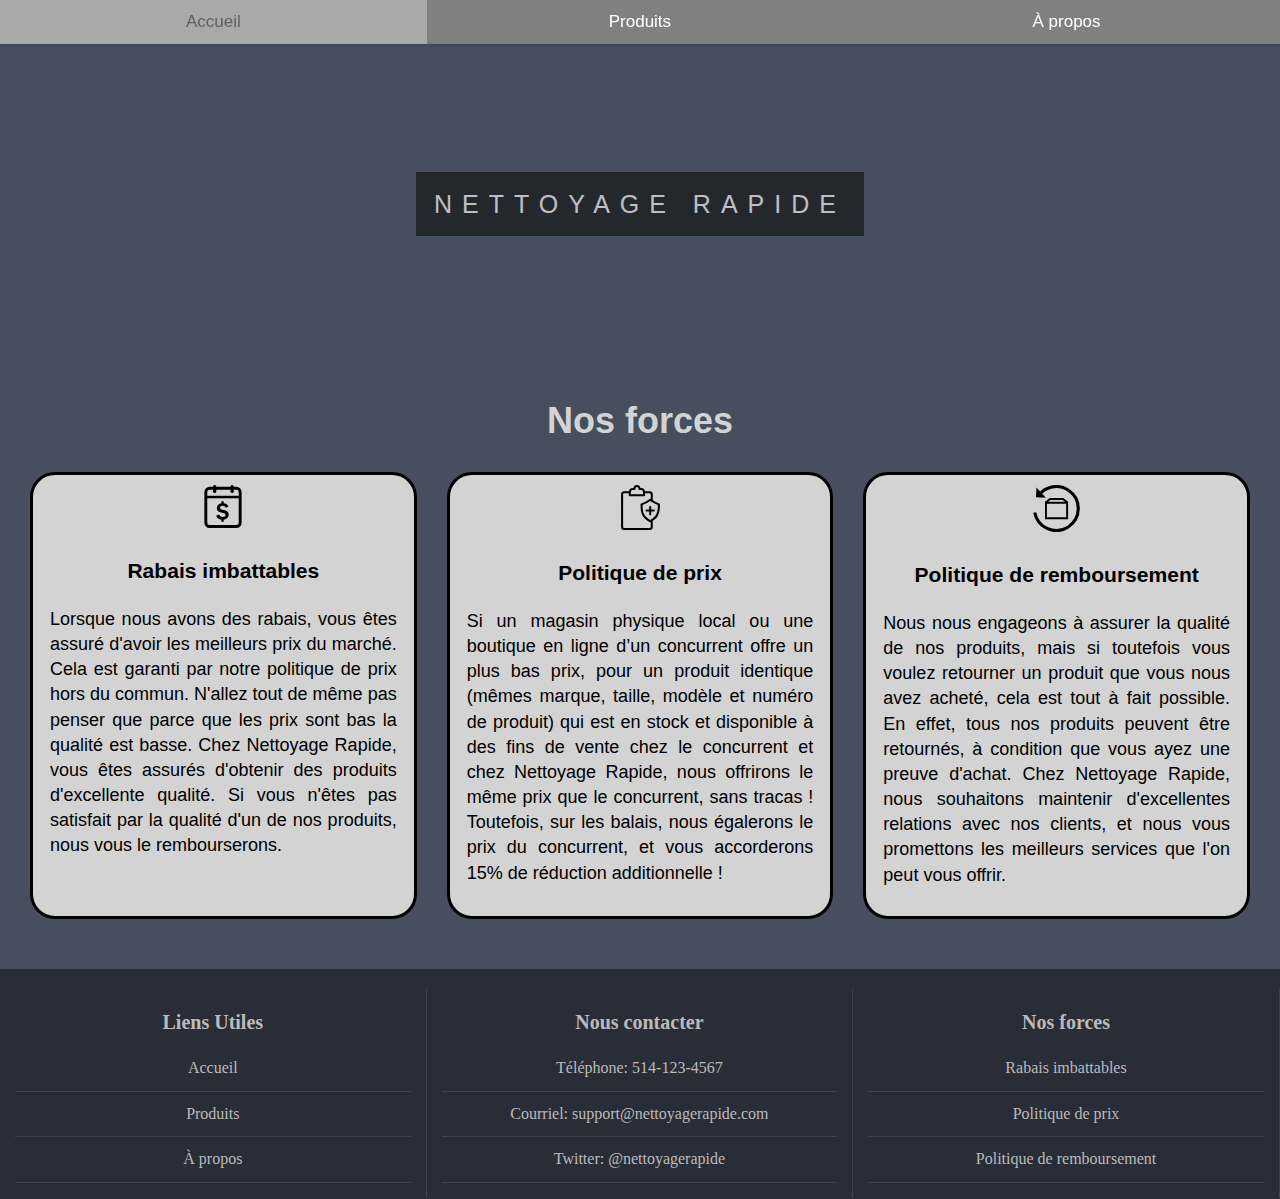
<file: index.html>
<!DOCTYPE html>
<html lang="fr">

<head>
    <meta charset="UTF-8">
    <meta name="viewport" content="width=device-width, initial-scale=1.0">
    <link rel="stylesheet" href="css/global.css">
    <link rel="stylesheet" href="css/index.css">
    <title>Nettoyage Rapide | Accueil</title>
</head>

<body>

    <div class="navbar">
        <a href="index.html" class="active">Accueil</a>
        <a href="produits.html">Produits</a>
        <a href="apropos.html">À propos</a>
    </div>

    <div class="parallax">
        <div class="caption">
            <span class="border">NETTOYAGE RAPIDE</span>
        </div>
    </div>

    <h1 id="strengths">Nos forces</h1>

    <div id="menu-box">
        <div class="menu-box-items">
            <div class="menu-box-item-logo">
                <svg class="icon-deal" xmlns="http://www.w3.org/2000/svg" viewBox="0 0 77.17 89.08">
                    <g>
                        <rect id="deal-rect" x="3" y="6.74" width="71.17" height="79.34" rx="8"></rect>
                        <path d="M35.33,72c-5.26-.54-9.6-3.84-11-8.39l5.93-2.35a7.45,7.45,0,0,0,7.4,5.1c3.34,0,6.25-1.27,6.25-4.12S41,58.6,38.57,58L33.3,56.69c-4.66-1.21-7.35-3.84-7.35-9,0-5.59,4-9.1,9.38-9.93V33.55H40v4.11c4.66.6,8.56,2.85,9.93,7.29L44.21,47.2c-1.31-2.85-3.62-4-6.74-4-2.63,0-5,1.42-5,4.16,0,2.14,2,3,4.61,3.68l5.26,1.26c4.61,1.2,8.12,3.4,8.12,9.48,0,5.49-4.33,9.38-10.42,10.15V76H35.33Z"></path>
                        <rect x="17.91" width="6.74" height="16.63" rx="3.37"></rect>
                        <rect x="54.09" width="6.74" height="16.63" rx="3.37"></rect>
                        <rect x="2.17" y="22.36" width="71.7" height="5.17"></rect>
					</g>
				</svg>
            </div>

            <h3>Rabais imbattables</h3>

            <p>
                Lorsque nous avons des rabais, vous êtes assuré d'avoir les meilleurs prix du marché. Cela est garanti par notre politique de prix hors du commun. N'allez tout de même pas penser que parce que les prix sont bas la qualité est basse. Chez Nettoyage Rapide,
                vous êtes assurés d'obtenir des produits d'excellente qualité. Si vous n'êtes pas satisfait par la qualité d'un de nos produits, nous vous le rembourserons.
            </p>
        </div>

        <div class="menu-box-items">
            <div class="menu-box-item-logo">
                <svg class="icon-policy" xmlns="http://www.w3.org/2000/svg" viewBox="0 0 75.97 88">
                    <g>
                        <path d="M56.78,41A2,2,0,0,0,55,43v5H49.78a2,2,0,0,0-1.38.66,2,2,0,0,0-.51,1.45,2,2,0,0,0,.66,1.38A2,2,0,0,0,50,52h5v5a2,2,0,0,0,.48,1.57,2,2,0,0,0,1.5.68,2,2,0,0,0,1.5-.68A2,2,0,0,0,59,57V52h5a2,2,0,0,0,1.43-.57,2,2,0,0,0,0-2.86A2,2,0,0,0,64,48H59V43a2,2,0,0,0-2-2ZM57,31.38a62.74,62.74,0,0,0,14.94,7.9c-.11,9.48-1.33,15.08-3.69,19.06S62.24,65,57,68.53C51.75,65,48,62.21,45.72,58.34S42.14,48.76,42,39.28a63,63,0,0,0,15-7.9ZM6,16h9v4a2,2,0,0,0,2,2H45a2,2,0,0,0,2-2V16h9a2,2,0,0,1,2,2v9.22A2,2,0,0,0,56.91,27a2,2,0,0,0-1.13.41,59.09,59.09,0,0,1-16.44,8.72A2,2,0,0,0,38,38c0,10.66,1.27,17.33,4.28,22.41s7.55,8.23,13.56,12.25A2.05,2.05,0,0,0,57,73h0a2,2,0,0,0,1-.28V82a2,2,0,0,1-2,2H6a2,2,0,0,1-2-2V18a2,2,0,0,1,2-2ZM31,4a3,3,0,0,1,3,3V8a2,2,0,0,0,2,2h3a4,4,0,0,1,4,4v4H19V14a4,4,0,0,1,4-4h3a2,2,0,0,0,2-2V7A3,3,0,0,1,31,4Zm0-4a6.93,6.93,0,0,0-6.78,6H23a8,8,0,0,0-7.72,6H6a6.06,6.06,0,0,0-6,6V82a6.06,6.06,0,0,0,6,6H56a6.06,6.06,0,0,0,6-6V70c4.11-2.9,7.37-5.68,9.69-9.59C74.7,55.33,76,48.66,76,38a2,2,0,0,0-1.34-1.87A59.91,59.91,0,0,1,62,30.06V18a6.06,6.06,0,0,0-6-6H46.72A8,8,0,0,0,39,6H37.78A6.93,6.93,0,0,0,31,0Z"></path>
                    </g>
                </svg>
            </div>

            <h3>Politique de prix</h3>

            <p>
                Si un magasin physique local ou une boutique en ligne d’un concurrent offre un plus bas prix, pour un produit identique (mêmes marque, taille, modèle et numéro de produit) qui est en stock et disponible à des fins de vente chez le concurrent et chez Nettoyage
                Rapide, nous offrirons le même prix que le concurrent, sans tracas ! Toutefois, sur les balais, nous égalerons le prix du concurrent, et vous accorderons 15% de réduction additionnelle !
            </p>

        </div>

        <div class="menu-box-items">
            <div class="menu-box-item-logo">
                <svg class="icon-return" xmlns="http://www.w3.org/2000/svg" viewBox="0 0 90.13 90.87">
                    <g>
                        <path d="M32.14,25.12l-9.3,7.43h0V66H67.46l0-33.49-9.3-7.43Zm31.6,37.2H26.54v-26h37.2ZM28.79,32.56l4.65-3.72H56.87l4.66,3.72Z"></path>
                        <polygon points="24.43 24.44 5.45 23.63 6.25 4.65 15.82 15.06 24.43 24.44"></polygon>
                        <path class="icon-return-path" d="M15.36,14.76a42.45,42.45,0,0,1,53.46-4.23"></path>
                        <path class="icon-return-path" d="M68.82,10.53A42.43,42.43,0,1,1,3,53.05"></path>
                    </g>
                </svg>
            </div>
            <h3>Politique de remboursement</h3>
            <p>
                Nous nous engageons à assurer la qualité de nos produits, mais si toutefois vous voulez retourner un produit que vous nous avez acheté, cela est tout à fait possible. En effet, tous nos produits peuvent être retournés, à condition que vous ayez une preuve
                d'achat. Chez Nettoyage Rapide, nous souhaitons maintenir d'excellentes relations avec nos clients, et nous vous promettons les meilleurs services que l'on peut vous offrir.
            </p>
        </div>
    </div>

    <footer>
        <div class="footer-container">
            <div class="footer-row">
                <div class="footer-column">
                    <h3>Liens Utiles</h3>
                    <ul>
                        <li><a href="index.html">Accueil</a></li>
                        <li><a href="produits.html">Produits</a></li>
                        <li><a href="apropos.html">À propos</a></li>
                    </ul>
                </div>
                <div class="footer-column">
                    <h3>Nous contacter</h3>
                    <ul>
                        <li>Téléphone: 514-123-4567</li>
                        <li>Courriel: support@nettoyagerapide.com</li>
                        <li>Twitter: @nettoyagerapide</li>
                    </ul>
                </div>
                <div class="footer-column">
                    <h3>Nos forces</h3>
                    <ul>
                        <li>Rabais imbattables</li>
                        <li>Politique de prix</li>
                        <li>Politique de remboursement</li>
                    </ul>
                </div>
            </div>
        </div>
    </footer>

</body>

</html>
</file>
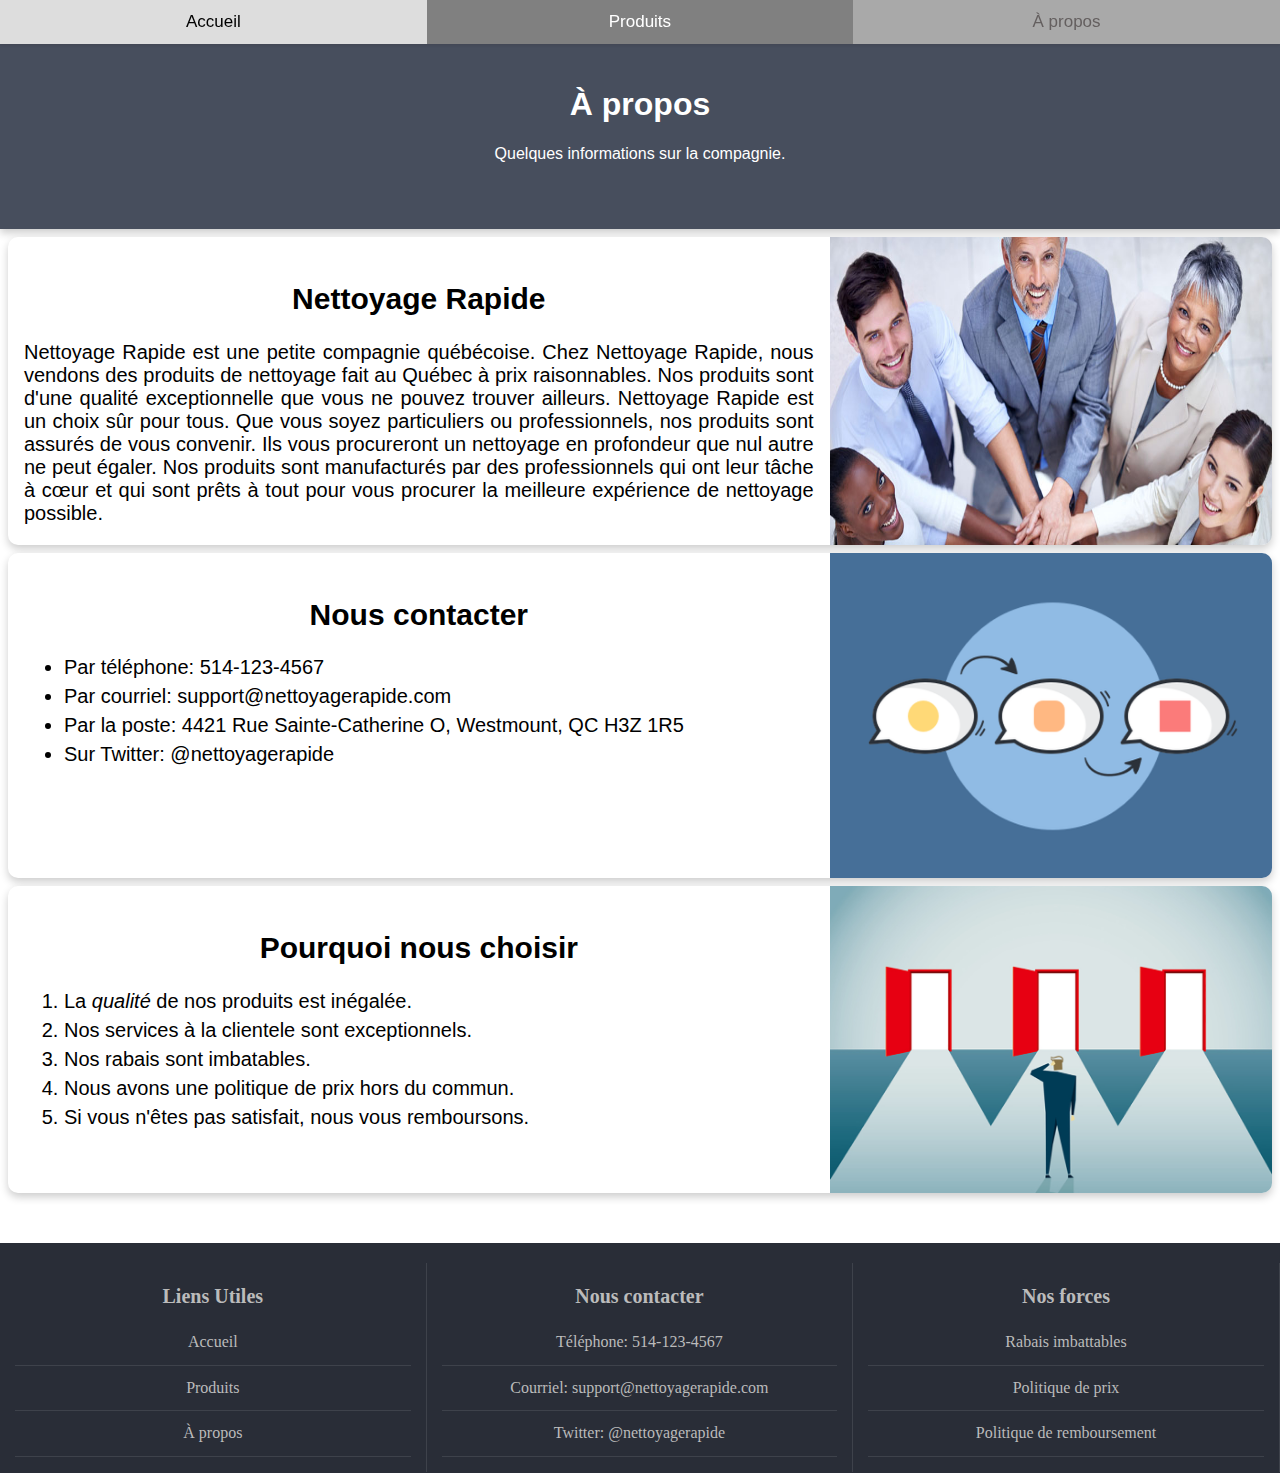
<file: apropos.html>
<!DOCTYPE html>
<html lang="fr">

<head>
    <meta charset="UTF-8">
    <meta name="viewport" content="width=device-width, initial-scale=1.0">
    <link rel="stylesheet" href="css/global.css">
    <link rel="stylesheet" href="css/apropos.css">
    <title>Nettoyage Rapide | À propos</title>
</head>

<body>

    <div class="navbar">
        <a href="index.html">Accueil</a>
        <a href="produits.html">Produits</a>
        <a href="apropos.html" class="active">À propos</a>
    </div>

    <div class="top-section">
        <h1>À propos</h1>
        <p>Quelques informations sur la compagnie.</p>
    </div>

    <div class="row">
        <div class="card">
            <div class="container">
                <div class="card-text">
                    <h2 class="card-title">Nettoyage Rapide</h2>
                    <p>
                        Nettoyage Rapide est une petite compagnie québécoise. Chez Nettoyage Rapide, nous vendons des produits de nettoyage fait au Québec à prix raisonnables. Nos produits sont d'une qualité exceptionnelle que vous ne pouvez trouver ailleurs. Nettoyage Rapide
                        est un choix sûr pour tous. Que vous soyez particuliers ou professionnels, nos produits sont assurés de vous convenir. Ils vous procureront un nettoyage en profondeur que nul autre ne peut égaler. Nos produits sont manufacturés
                        par des professionnels qui ont leur tâche à cœur et qui sont prêts à tout pour vous procurer la meilleure expérience de nettoyage possible.
                    </p>
                </div>
                <div class="card-image-container">
                    <img class="card-image" src="images/pros.jpg" alt="Professionnels">
                </div>
            </div>
        </div>
    </div>

    <div class="row">
        <div class="card">
            <div class="container">
                <div class="card-text">
                    <h2 class="card-title">Nous contacter</h2>
                    <ul>
                        <li>Par téléphone: 514-123-4567</li>
                        <li>Par courriel: support@nettoyagerapide.com</li>
                        <li>Par la poste: 4421 Rue Sainte-Catherine O, Westmount, QC H3Z 1R5</li>
                        <li>Sur Twitter: @nettoyagerapide</li>
                    </ul>
                </div>
                <div class="card-image-container">
                    <img class="card-image" src="images/communication.png" alt="Communication">
                </div>
            </div>
        </div>
    </div>

    <div class="row">
        <div class="card">
            <div class="container">
                <div class="card-text">
                    <h2 class="card-title">Pourquoi nous choisir</h2>
                    <ol>
                        <li>La <span>qualité</span> de nos produits est inégalée.</li>
                        <li>Nos services à la clientele sont exceptionnels.</li>
                        <li>Nos rabais sont imbatables.</li>
                        <li>Nous avons une politique de prix hors du commun.</li>
                        <li>Si vous n'êtes pas satisfait, nous vous remboursons.</li>
                    </ol>
                </div>
                <div class="card-image-container">
                    <img class="card-image" src="images/choice.jpg" alt="Choix">
                </div>
            </div>
        </div>
    </div>

    <footer>
        <div class="footer-container">
            <div class="footer-row">
                <div class="footer-column">
                    <h3>Liens Utiles</h3>
                    <ul>
                        <li><a href="index.html">Accueil</a></li>
                        <li><a href="produits.html">Produits</a></li>
                        <li><a href="apropos.html">À propos</a></li>
                    </ul>
                </div>
                <div class="footer-column">
                    <h3>Nous contacter</h3>
                    <ul>
                        <li>Téléphone: 514-123-4567</li>
                        <li>Courriel: support@nettoyagerapide.com</li>
                        <li>Twitter: @nettoyagerapide</li>
                    </ul>
                </div>
                <div class="footer-column">
                    <h3>Nos forces</h3>
                    <ul>
                        <li>Rabais imbattables</li>
                        <li>Politique de prix</li>
                        <li>Politique de remboursement</li>
                    </ul>
                </div>
            </div>
        </div>
    </footer>

</body>

</html>
</file>
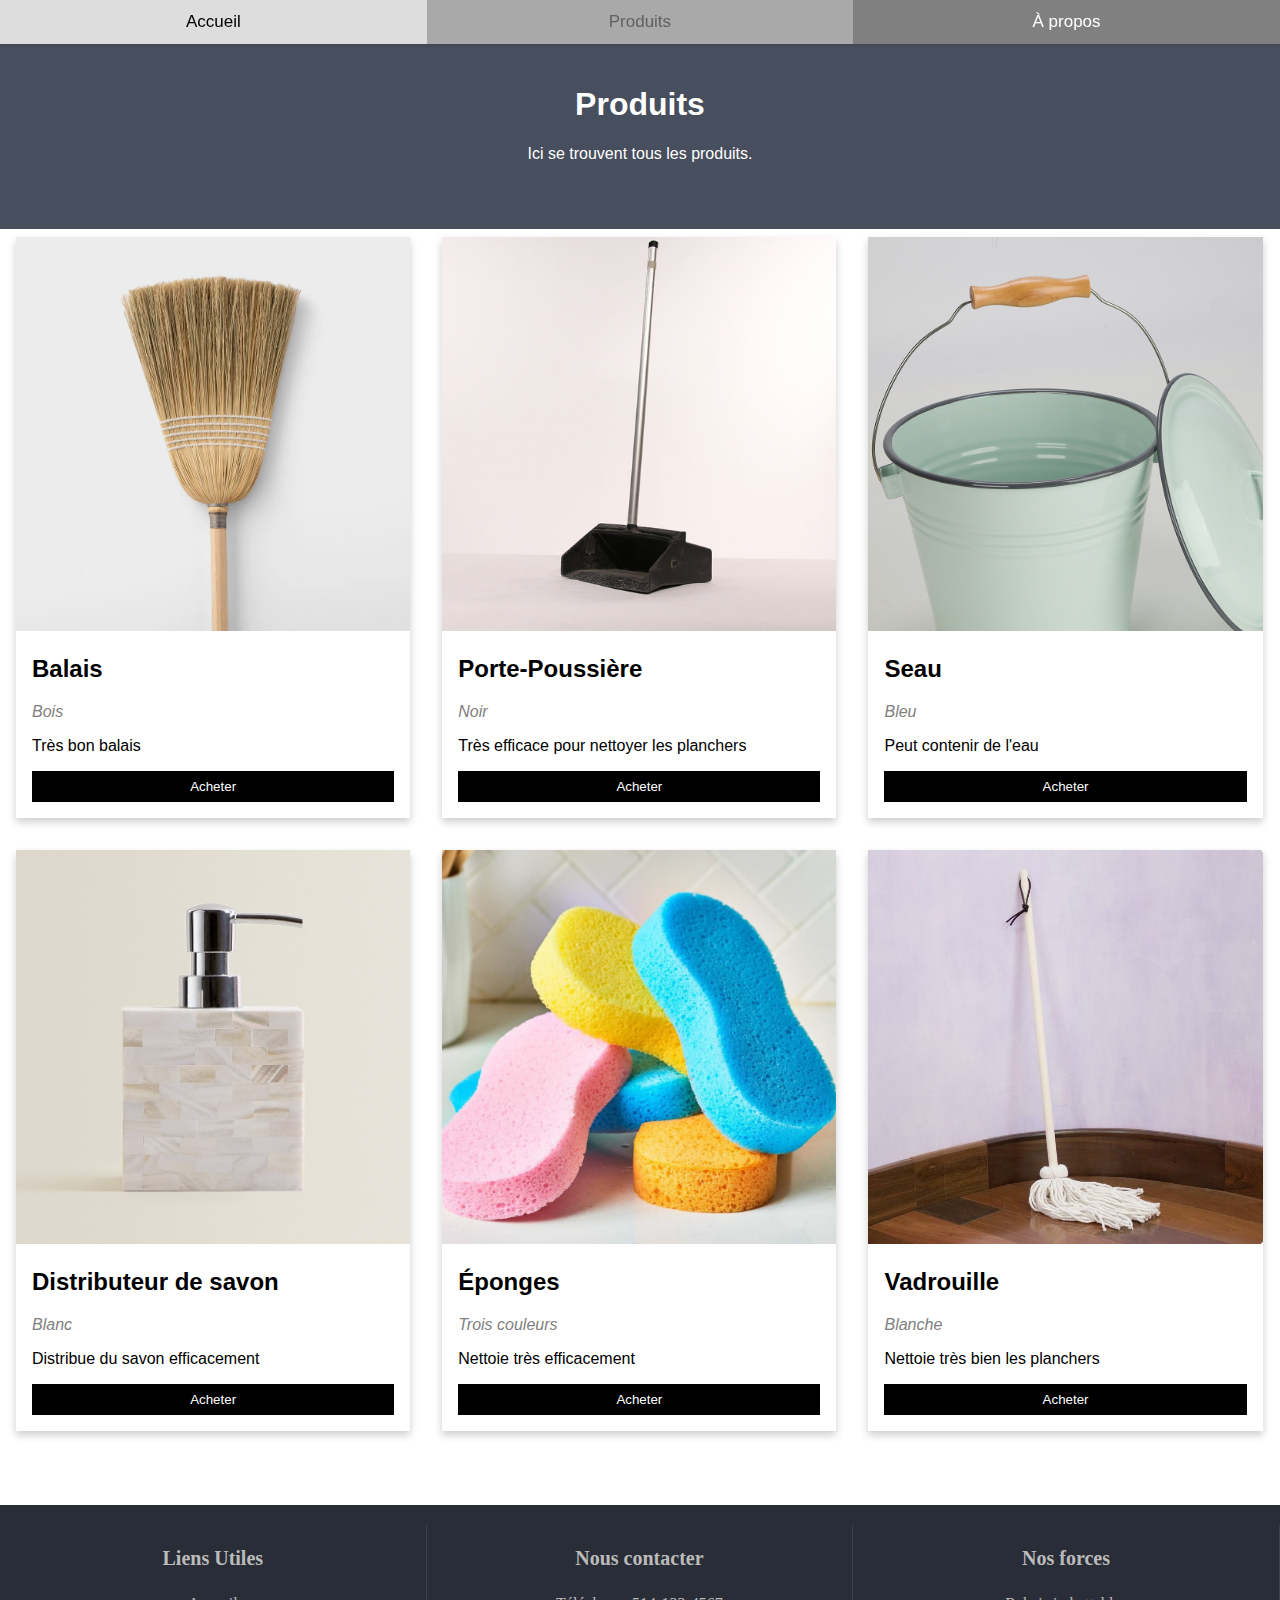
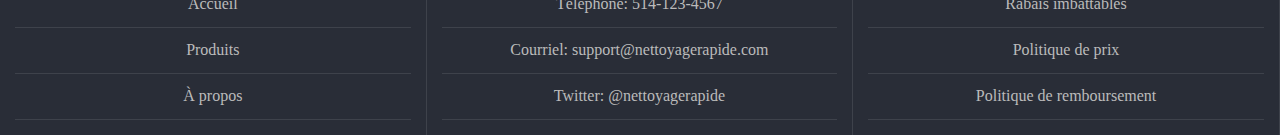
<file: produits.html>
<!DOCTYPE html>
<html lang="fr">

<head>
    <meta charset="UTF-8">
    <meta name="viewport" content="width=device-width, initial-scale=1.0">
    <link rel="stylesheet" href="css/global.css">
    <link rel="stylesheet" href="css/produits.css">
    <title>Nettoyage Rapide | Produits</title>
</head>

<body>

    <div class="navbar">
        <a href="index.html">Accueil</a>
        <a href="produits.html" class="active">Produits</a>
        <a href="apropos.html">À propos</a>
    </div>

    <div class="products-section">
        <h1>Produits</h1>
        <p>Ici se trouvent tous les produits.</p>
    </div>

    <div class="row">
        <div class="column">
            <div class="card">
                <img src="images/broom.jpg" alt="Balais" style="width:100%">
                <div class="container">
                    <h2>Balais</h2>
                    <i class="info">Bois</i>
                    <p>Très bon balais</p>
                    <p><button class="button">Acheter</button></p>
                </div>
            </div>
        </div>

        <div class="column">
            <div class="card">
                <img src="images/dustpan.jpg" alt="Porte-Poussière" style="width:100%">
                <div class="container">
                    <h2>Porte-Poussière</h2>
                    <i class="info">Noir</i>
                    <p>Très efficace pour nettoyer les planchers</p>
                    <p><button class="button">Acheter</button></p>
                </div>
            </div>
        </div>

        <div class="column">
            <div class="card">
                <img src="images/bucket.jpg" alt="Seau" style="width:100%">
                <div class="container">
                    <h2>Seau</h2>
                    <i class="info">Bleu</i>
                    <p>Peut contenir de l'eau</p>
                    <p><button class="button">Acheter</button></p>
                </div>
            </div>
        </div>
    </div>

    <div class="row">
        <div class="column">
            <div class="card">
                <img src="images/soap-dispenser.jpg" alt="Distributeur de savon" style="width:100%">
                <div class="container">
                    <h2>Distributeur de savon</h2>
                    <i class="info">Blanc</i>
                    <p>Distribue du savon efficacement</p>
                    <p><button class="button">Acheter</button></p>
                </div>
            </div>
        </div>

        <div class="column">
            <div class="card">
                <img src="images/sponge.jpg" alt="Éponges" style="width:100%">
                <div class="container">
                    <h2>Éponges</h2>
                    <i class="info">Trois couleurs</i>
                    <p>Nettoie très efficacement</p>
                    <p><button class="button">Acheter</button></p>
                </div>
            </div>
        </div>

        <div class="column">
            <div class="card">
                <img src="images/mop.jpg" alt="Vadrouille" style="width:100%">
                <div class="container">
                    <h2>Vadrouille</h2>
                    <i class="info">Blanche</i>
                    <p>Nettoie très bien les planchers</p>
                    <p><button class="button">Acheter</button></p>
                </div>
            </div>
        </div>
    </div>

    <footer>
        <div class="footer-container">
            <div class="footer-row">
                <div class="footer-column">
                    <h3>Liens Utiles</h3>
                    <ul>
                        <li><a href="index.html">Accueil</a></li>
                        <li><a href="produits.html">Produits</a></li>
                        <li><a href="apropos.html">À propos</a></li>
                    </ul>
                </div>
                <div class="footer-column">
                    <h3>Nous contacter</h3>
                    <ul>
                        <li>Téléphone: 514-123-4567</li>
                        <li>Courriel: support@nettoyagerapide.com</li>
                        <li>Twitter: @nettoyagerapide</li>
                    </ul>
                </div>
                <div class="footer-column">
                    <h3>Nos forces</h3>
                    <ul>
                        <li>Rabais imbattables</li>
                        <li>Politique de prix</li>
                        <li>Politique de remboursement</li>
                    </ul>
                </div>
            </div>
        </div>
    </footer>

</body>

</html>
</file>
<file: css/global.css>
html {
    height: 100%;
}

body {
    height: 100%;
    box-sizing: border-box;
    font-family: ff-meta-web-pro, sans-serif;
}

.navbar {
    position: fixed;
    z-index: 1000;
    top: 0;
    background-color: grey;
    overflow: auto;
    width: 100%;
    box-shadow: 0 2px 2px 0 rgba(35, 31, 32, .1);
    transition: all .25s ease;
}

.navbar a {
    float: left;
    padding: 12px;
    color: white;
    text-decoration: none;
    font-size: 17px;
    width: 33.33%;
    text-align: center;
}

.navbar a:hover {
    background-color: #ddd;
    color: black;
}

.navbar a.active {
    background-color: darkgrey;
    color: rgb(100, 95, 95);
}

*,
*:before,
*:after {
    box-sizing: inherit;
}


/* 
 * Footer styles
 */

footer {
    background-color: #292d37;
    color: white;
    margin-top: 50px;
    padding-bottom: 210px;
    width: 100%;
}

.footer-container {
    padding-top: 20px;
    text-align: center;
    box-sizing: border-box;
    padding-left: 15px;
    padding-right: 15px;
}

.footer-row {
    margin-left: -15px;
    margin-right: -15px;
}

.footer-column {
    font-family: Neuton, serif;
    position: relative;
    min-height: 1px;
    padding: 15px;
    float: left;
    width: 33.33%;
    font-weight: 400;
    color: #bbb;
    line-height: 1.8;
    border-right: 1px solid rgba(255, 255, 255, 0.1);
}

footer h3 {
    margin: 0 0 6px 0;
    font-family: Neuton, serif;
    font-size: 20px;
}

footer ul {
    list-style: none;
    margin: 0;
    padding: 0;
}

footer li {
    font-size: 16px;
    color: #bbb;
    text-decoration: none;
    text-align: center;
    background-color: transparent;
    padding: 8px;
    border-bottom: 1px solid rgba(255, 255, 255, 0.1);
}

footer a {
    color: #bbb;
    text-decoration: none;
}

@media screen and (max-width: 250px) {
    .navbar a {
        float: none;
        display: block;
        width: 100%;
    }
}
</file>
<file: css/index.css>
html {
    height: 100%;
}

body {
    height: 100%;
    box-sizing: border-box;
    margin: 0;
    background-color: #474e5d;
    font-size: 18px;
}

h1 {
    text-align: center;
}

p {
    margin-left: 7px;
    margin-right: 7px;
    text-align: justify;
}


/*
 * Top image 
 */

.caption {
    position: relative;
    padding-top: 190px;
    width: 100%;
    text-align: center;
    color: #000;
}

.caption span.border {
    background-color: #111;
    color: #fff;
    padding: 18px;
    font-size: 25px;
    letter-spacing: 10px;
    opacity: 0.85;
}

.parallax {
    background-image: url("https://www.renoassistance.ca/wp-content/uploads/2020/03/grand-m%C3%A9nage-printemps.jpg");
    height: 40%;
    opacity: 0.75;
    background-attachment: fixed;
    background-position: center;
    background-repeat: no-repeat;
    background-size: cover;
}


/* 
 * Strengths section
 */

#strengths {
    text-align: center;
    margin-top: 40px;
    color: lightgrey;
}

#menu-box {
    line-height: 1.4;
    margin: 30px;
    margin-right: 0px;
    display: flex;
    flex-wrap: wrap;
    color: black;
}

.menu-box-items {
    border: 3px solid black;
    background-color: lightgray;
    border-radius: 25px;
    margin-right: 30px;
    -webkit-box-flex: 1;
    flex: 1 0;
    -webkit-box-orient: vertical;
    -webkit-box-direction: normal;
    flex-flow: column;
    padding: 10px;
    text-align: center;
    position: relative;
    transition: transform 0.3s;
}

.menu-box-items:hover {
    transform: scale(1.08);
}

rect,
path,
polygon {
    fill: black;
}

#deal-rect {
    fill: none;
    stroke: black;
    stroke-miterlimit: 10;
    stroke-width: 6px;
}

.icon-deal {
    transition: fill 250ms ease;
    height: 43px;
    width: 38px;
    overflow: hidden;
}

.icon-policy {
    transition: fill 250ms ease;
    height: 45px;
    width: 39px;
    overflow: hidden;
}

.icon-return {
    transition: fill 250ms ease;
    height: 47px;
    width: 47px;
    overflow: hidden;
}

.icon-return-path {
    fill: none;
    stroke: #000;
    stroke-miterlimit: 10;
    stroke-width: 6px;
}


/* 
 * Media queries 
 */

@media screen and (max-width: 900px) {
    #menu-box {
        width: 90%;
        display: block;
    }
    .menu-box-items {
        margin-bottom: 30px;
        margin-right: 0px;
    }
    footer {
        display: block;
    }
}
</file>
<file: css/apropos.css>
body {
    font-family: Arial, Helvetica, sans-serif;
    margin: 0;
    background-color: white;
    box-sizing: border-box;
}

span {
    font-style: italic;
}

.top-section {
    padding: 50px;
    padding-top: 65px;
    text-align: center;
    background-color: #474e5d;
    color: white;
    box-shadow: 0 4px 8px 0 rgba(0, 0, 0, 0.2);
}

.card {
    box-shadow: 0 4px 8px 0 rgba(0, 0, 0, 0.2);
    margin: 8px;
    margin-bottom: 0;
    background-color: white;
    border-radius: 10px;
}

.container {
    display: flex;
    flex-wrap: wrap;
    flex-direction: row;
}

.container::after,
.row::after {
    content: "";
    clear: both;
    display: table;
}

.row li {
    margin: 0 0 6px 0;
}

.card-text {
    flex: 65%;
    font-size: 20px;
    text-align: justify;
    padding: 0 16px;
}

.card-image-container {
    flex: 35%;
}

.card-image {
    width: 100%;
    height: 100%;
    overflow: hidden;
    border-radius: 0 10px 10px 0;
}

.card-title {
    text-align: center;
    padding-top: 20px;
}
</file>
<file: css/produits.css>
body {
    font-family: Arial, Helvetica, sans-serif;
    margin: 0;
}

.products-section {
    padding: 50px;
    padding-top: 65px;
    text-align: center;
    background-color: #474e5d;
    color: white;
}

html {
    box-sizing: border-box;
}

.info {
    color: grey;
}

.button {
    border: none;
    outline: 0;
    display: inline-block;
    padding: 8px;
    color: white;
    background-color: #000;
    text-align: center;
    cursor: pointer;
    width: 100%;
}

.button:hover {
    background-color: #555;
}

.column {
    float: left;
    width: 33.3%;
    margin-bottom: 16px;
    padding: 0 8px;
}

.card {
    box-shadow: 0 4px 8px 0 rgba(0, 0, 0, 0.2);
    margin: 8px;
}

.container {
    padding: 0 16px;
}

.container::after,
.row::after {
    content: "";
    clear: both;
    display: table;
}

@media screen and (max-width: 900px) {
    .column {
        width: 100%;
        display: block;
    }
}
</file>
